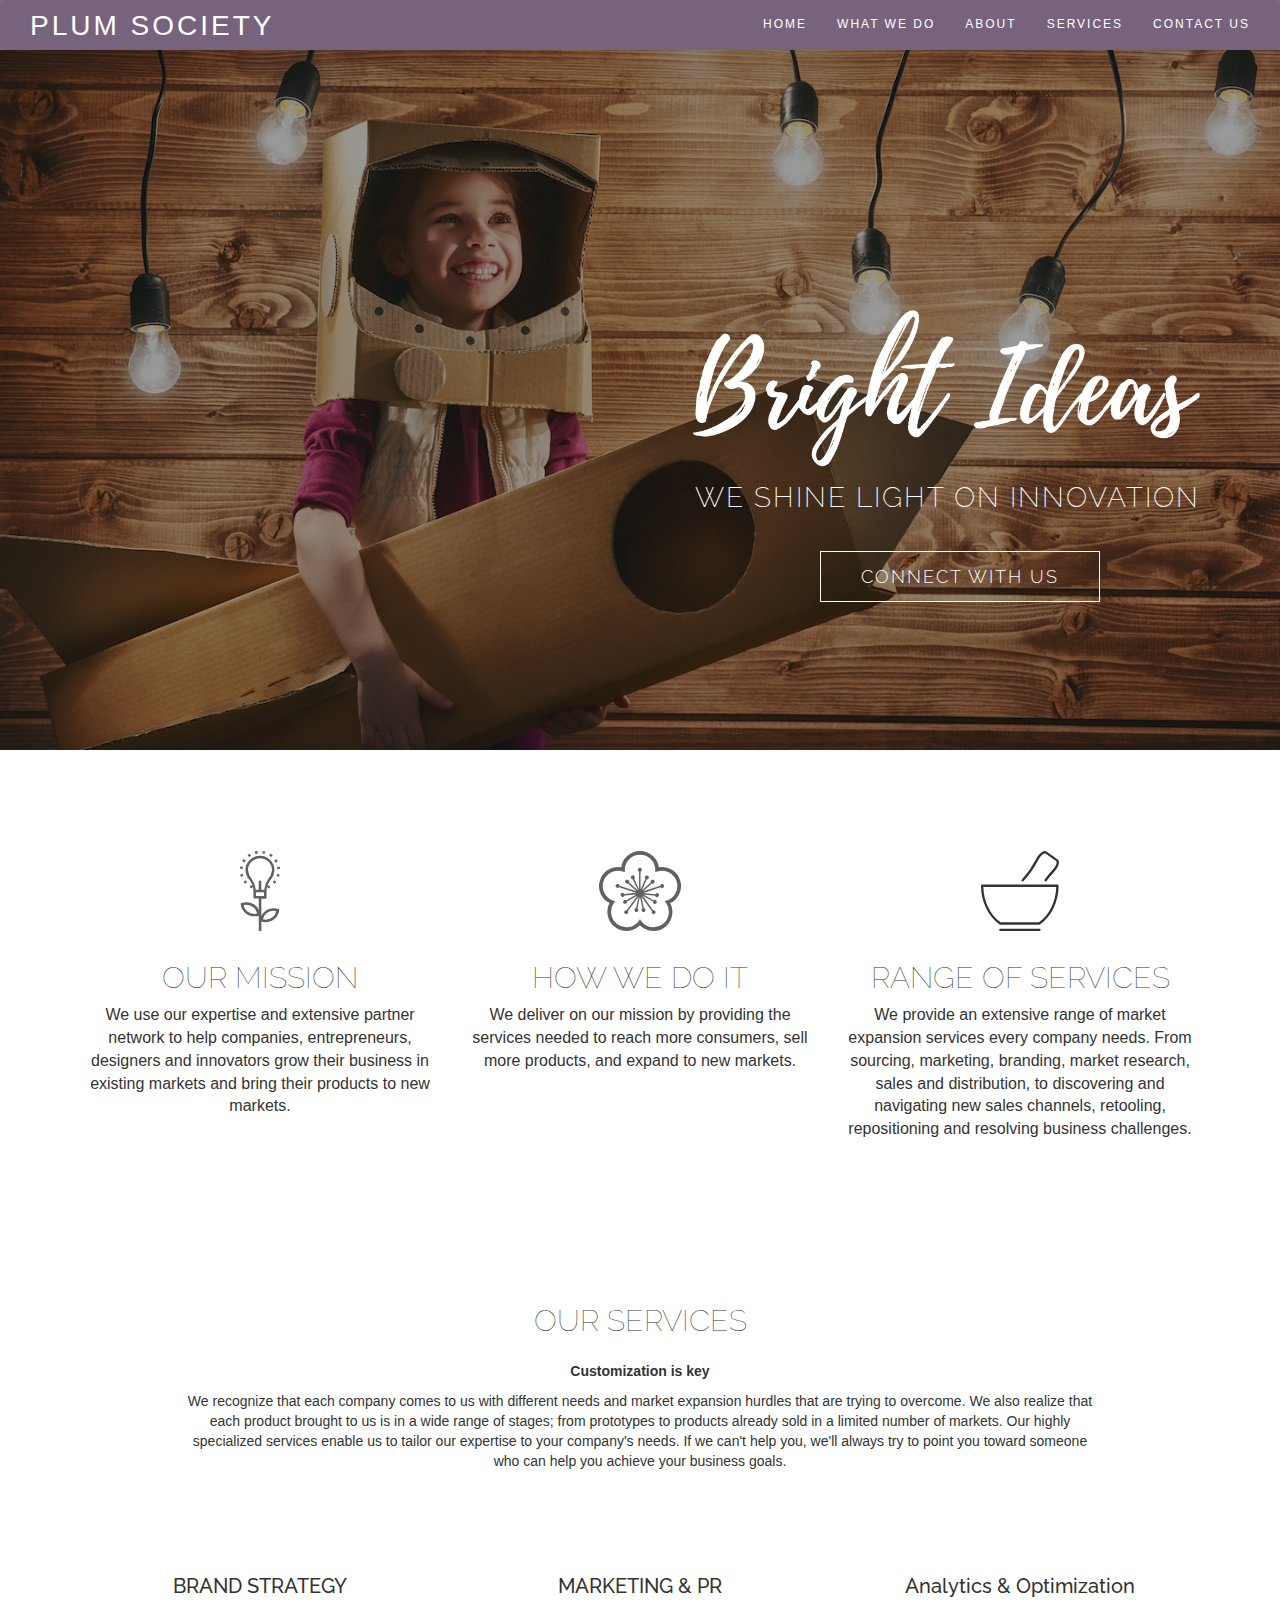
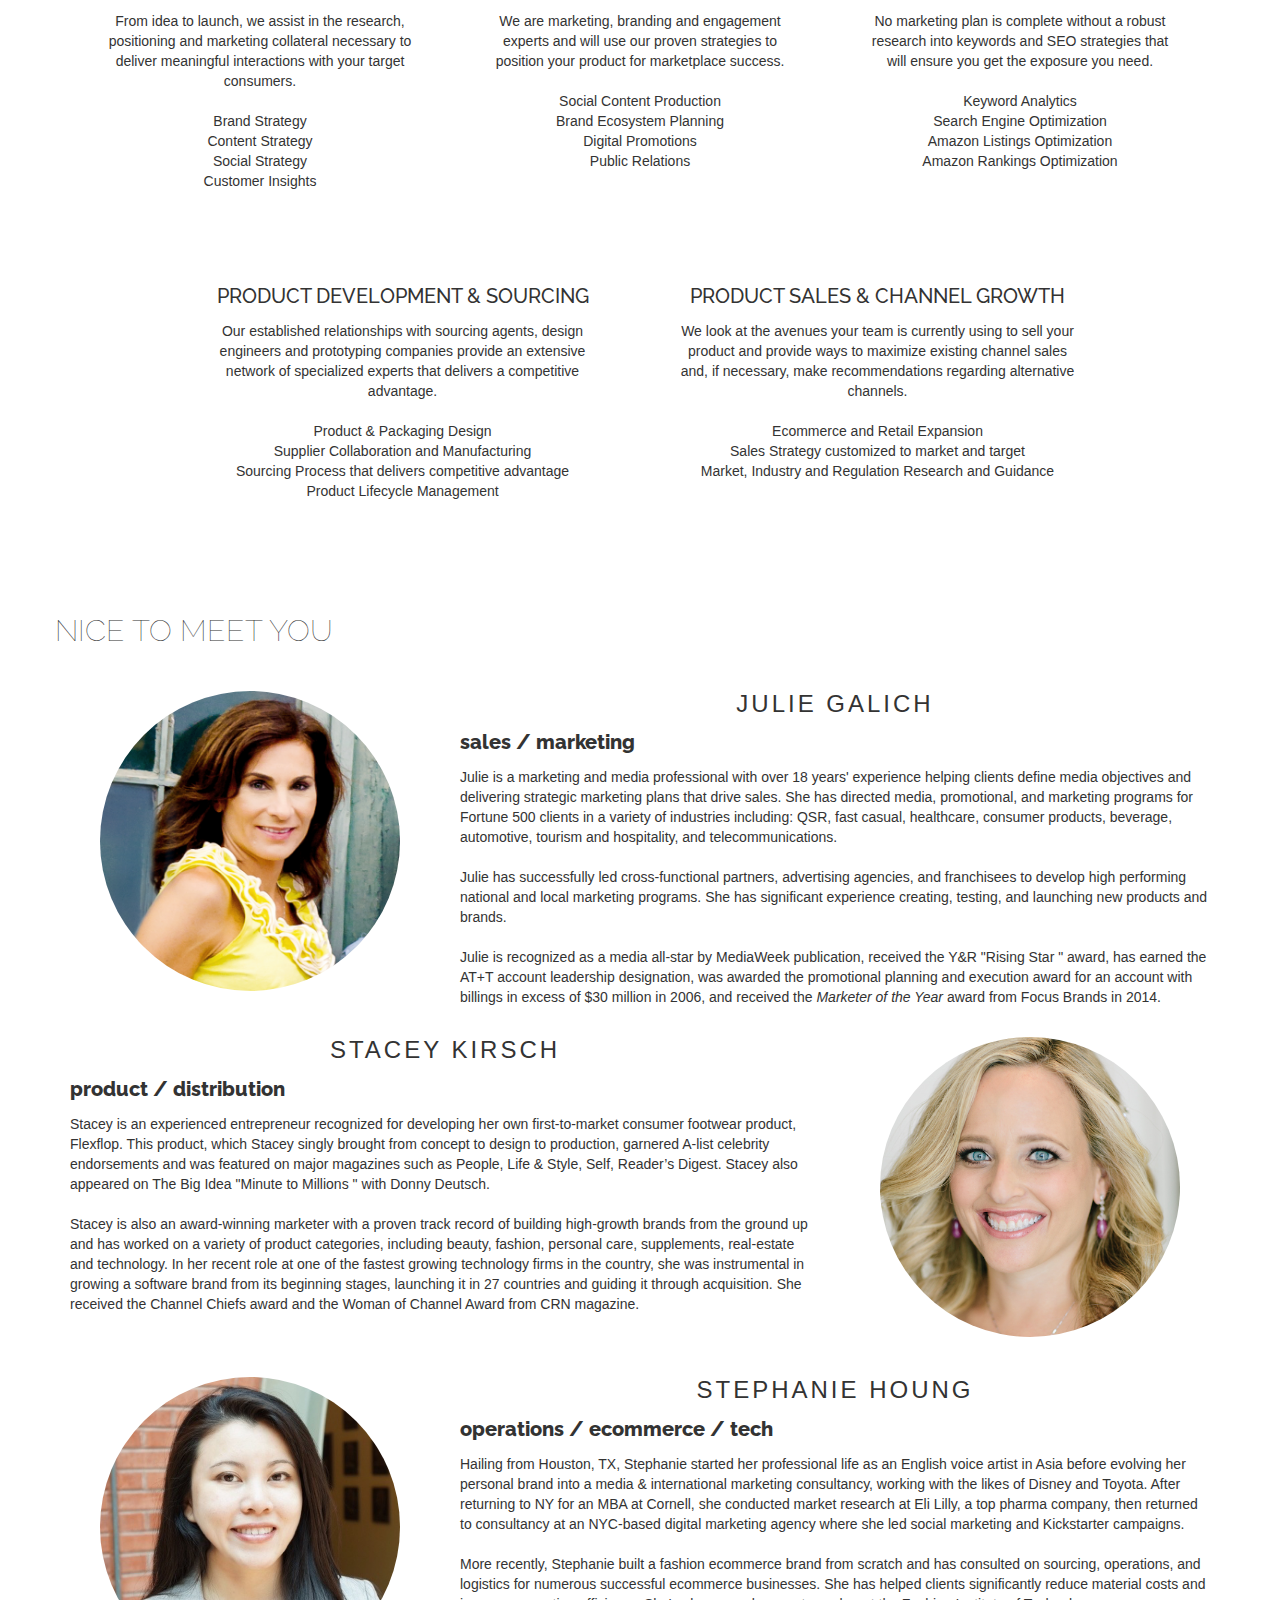
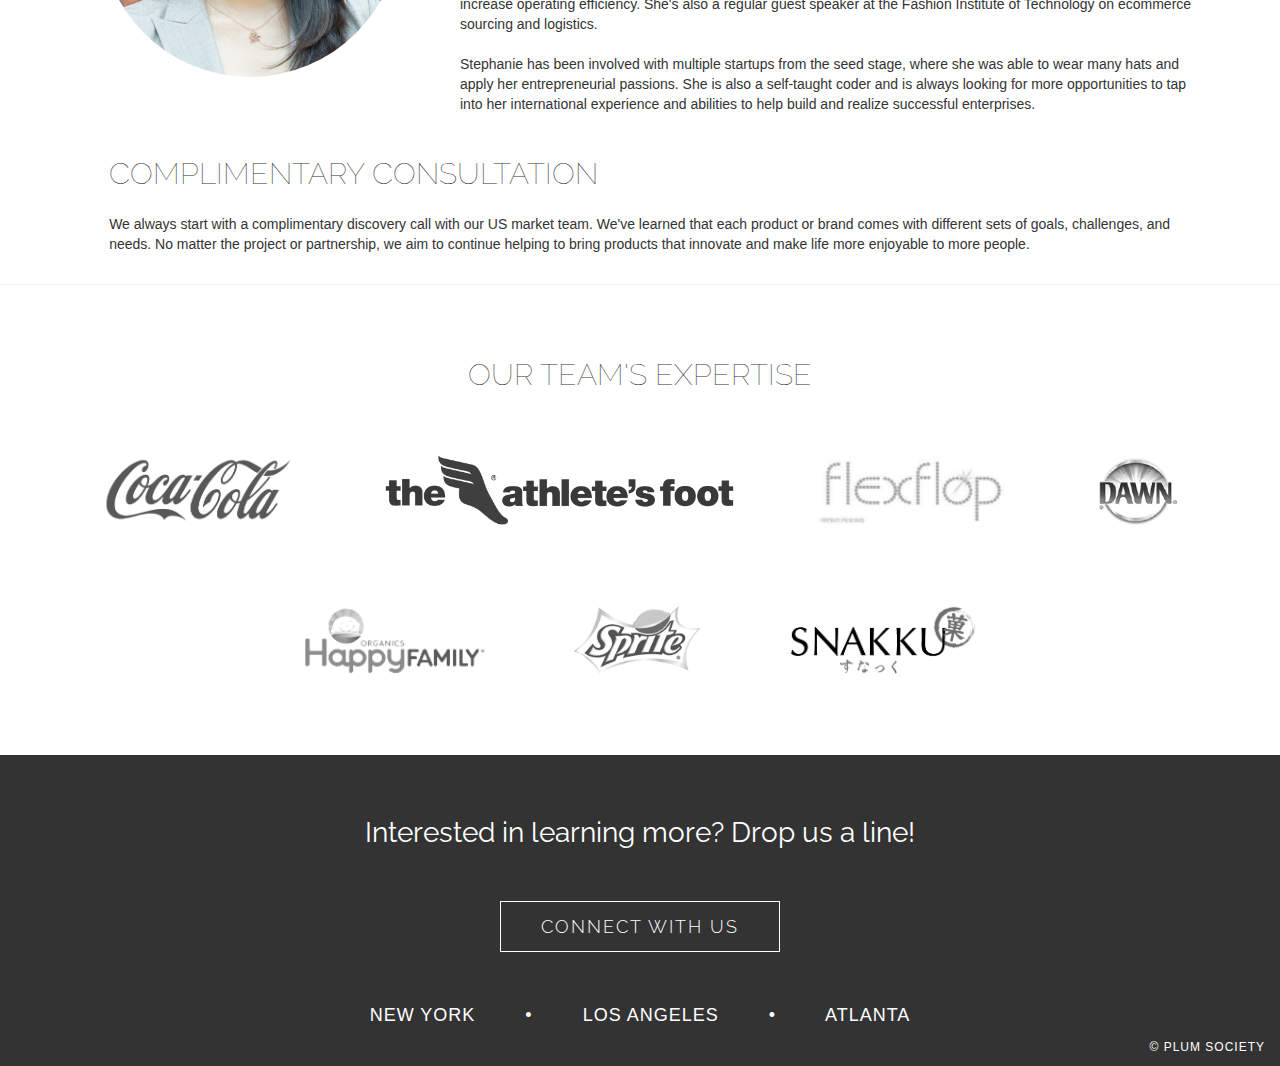
<file: index-new.html>
<!DOCTYPE html>
<html>

<head>
    <link rel='stylesheet' href='style.css' />
    <link href="https://fonts.googleapis.com/css?family=Raleway:100,300,400" rel="stylesheet">
    <link rel="stylesheet" href="https://maxcdn.bootstrapcdn.com/bootstrap/3.3.7/css/bootstrap.min.css">
    <script src="https://ajax.googleapis.com/ajax/libs/jquery/3.1.0/jquery.min.js"></script>
    <link href="https://maxcdn.bootstrapcdn.com/font-awesome/4.7.0/css/font-awesome.min.css" rel="stylesheet" integrity="sha384-wvfXpqpZZVQGK6TAh5PVlGOfQNHSoD2xbE+QkPxCAFlNEevoEH3Sl0sibVcOQVnN" crossorigin="anonymous">
    <script src="js/bootstrap.js"></script>
    <script src='https://code.jquery.com/jquery-3.1.1.js'></script>
    <script type='text/javascript' src="js/script.js"></script>
    <meta name="viewport" content="width=device-width, initial-scale=1.0">
    <title>Plum Society</title>
</head>

<body>

    <!-- BEGIN HEADER -->
    <nav class="navbar navbar-inverse" id="navbar">
        <div class="container-fluid">
            <!-- Brand and toggle get grouped for better mobile display -->
            <div class="navbar-header">
                <button type="button" class="navbar-toggle collapsed" data-toggle="collapse" data-target="#bs-example-navbar-collapse-1" aria-expanded="false">
                    <span class="icon-bar"></span>
                    <span class="icon-bar"></span>
                    <span class="icon-bar"></span>
                </button>
                <a class="navbar-brand" id="logo" href="#">PLUM SOCIETY</a>
            </div>

            <!-- Collect the nav links, forms, and other content for toggling -->
            <div class="collapse navbar-collapse" id="bs-example-navbar-collapse-1">

                <ul class="nav navbar-nav navbar-right">
                    <li><a href="#home"><span class="navbar-text-color">HOME</span></a></li>
                    <li><a href="#wedo"><span class="navbar-text-color">WHAT WE DO</span></a></li>
                    <li><a href="#about"><span class="navbar-text-color">ABOUT</span></a></li>
                    <li><a href="#services"><span class="navbar-text-color">SERVICES</span></a></li>
                    <li><a href="#contact"><span class="navbar-text-color">CONTACT US</span></a></li>

                </ul>
            </div>
            <!-- /.navbar-collapse -->
        </div>
        <!-- /.container-fluid -->
    </nav>
    <!-- END HEADER -->

    <!-- BEGIN JUMBO !-->
    <div class="jumbotron" id="home">
        <img src="images/bright_ideas.svg" alt="Bright Ideas">
        <p>WE SHINE LIGHT ON INNOVATION</p>
        <a class="connect" href="mailTo:stephanie@plumsociety.com">CONNECT WITH US</a>
    </div>

    <!-- END JUMBO !-->

    <!-- BEGIN WEDO !-->
    <div class="container text-center supporting" id="wedo">
        <div class="row">
            <div class="col-sm-offset-1 col-sm-10 col-xs-12">
                <!-- <h1>PLUM SOCIETY MISSION</h1>
                <p id="society">We use our expertise and extensive partner network to help companies, entrepreneurs, designers and innovators grow their business in existing markets and bring their products to new markets.</p> -->
            </div>
        </div>
        <div class="col-sm-4 col-xs-12">
            <img src="images/innovation.svg" alt="lightbulb">
            <h2>OUR MISSION</h2>
            <p>We use our expertise and extensive partner network to help companies, entrepreneurs, designers and innovators grow their business in existing markets and bring their products to new markets.</p>
        </div>
        <div class="col-sm-4 col-xs-12">
            <img src="images/plum.svg" alt="plum">
            <h2>HOW WE DO IT</h2>
            <p> We deliver on our mission by providing the services needed to reach more consumers, sell more products, and expand to new markets.</p>
        </div>
        <div class="col-sm-4 col-xs-12">
            <img src="images/why.svg" alt="pestle">
            <h2>RANGE OF SERVICES</h2>
            <p>We provide an extensive range of market expansion services every company needs. From sourcing, marketing, branding, market research, sales and distribution, to discovering and navigating new sales channels, retooling, repositioning and resolving business challenges.</p>
        </div>
    </div>
    <!-- END WEDO !-->

    <!-- BEGIN SERVICES !-->
    <div class="container text-center services" id="services">
        <div class="row">
            <div class="col-sm-offset-1 col-sm-10 col-xs-12">
                <h1>OUR SERVICES</h1>
                <p>
                    <strong>Customization is key</strong></p>
                <p>We recognize that each company comes to us with different needs and market expansion hurdles that are trying to overcome. We also realize that each product brought to us is in a wide range of stages; from prototypes to products already sold in a limited number of markets. Our highly specialized services enable us to tailor our expertise to your company's needs. If we can't help you, we'll always try to point you toward someone who can help you achieve your business goals.</p>
            </div>
        </div>
        <div class="row">
            <div class="col col-sm-4 col-xs-12">
                <h6>BRAND STRATEGY</h6>
                <p>From idea to launch, we assist in the research, positioning and marketing collateral necessary to deliver meaningful interactions with your target consumers.
                    <br>
                    <br> Brand Strategy
                    <br> Content Strategy
                    <br> Social Strategy
                    <br> Customer Insights</p>
            </div>
            <div class="col col-sm-4 col-xs-12">
                <h6>MARKETING & PR</h6>
                <p>We are marketing, branding and engagement experts and will use our proven strategies to position your product for marketplace success.
                    <br>
                    <br>Social Content Production
                    <br> Brand Ecosystem Planning
                    <br> Digital Promotions
                    <br> Public Relations
                </p>
            </div>
            <div class="col col-sm-4 col-xs-12">
                <h6>Analytics & Optimization</h6>
                <p> No marketing plan is complete without a robust research into keywords and SEO strategies that will ensure you get the exposure you need.
                    <br>
                    <br>Keyword Analytics
                    <br> Search Engine Optimization
                    <br> Amazon Listings Optimization
                    <br> Amazon Rankings Optimization</p>
            </div>
        </div>
        <div class="row">
            <div class="col col-sm-offset-1 col-sm-5 col-xs-12">
                <h6>PRODUCT DEVELOPMENT & SOURCING</h6>
                <p> Our established relationships with sourcing agents, design engineers and prototyping companies provide an extensive network of specialized experts that delivers a competitive advantage.
                    <br>
                    <br>Product & Packaging Design
                    <br>Supplier Collaboration and Manufacturing
                    <br> Sourcing Process that delivers competitive advantage
                    <br> Product Lifecycle Management
                </p>
            </div>
            <div class="col col-sm-5 col-xs-12">
                <h6>PRODUCT SALES & CHANNEL GROWTH</h6>
                <p>We look at the avenues your team is currently using to sell your product and provide ways to maximize existing channel sales and, if necessary, make recommendations regarding alternative channels.
                    <br>
                    <br>Ecommerce and Retail Expansion
                    <br> Sales Strategy customized to market and target
                    <br> Market, Industry and Regulation Research and Guidance
                </p>
            </div>
        </div>
    </div>

    <!-- END SERVICES !-->

    <!-- BEGIN MAIN !-->
    <div class="container about about-container" id="about">
        <div class="row">
            <h1>NICE TO MEET YOU</h1>
        </div>
        <div class="row " id="julie">
            <div class="col-lg-4 col-md-5 col-sm-5 col-xs-12">
                <div class="image-wrapper">
                    <span class="image-overlay">
                          <span class="content">❝ I find the fun in looking at everyday consumer items from a different angle and love to learn from conversing with people. I'm passionate about figuring out what motivates consumers to seek, purchase and become raving fans of brands and products. ❞</span>
                    </span>
                    <img src="images/julie.png" alt="Julie">
                </div>
            </div>
            <div class="col-lg-8 col-md-7 col-sm-7 col-xs-12">
                <h3>JULIE GALICH</h3>
                <h4>sales / marketing</h4>
                <p>Julie is a marketing and media professional with over 18 years' experience helping clients define media objectives and delivering strategic marketing plans that drive sales. She has directed media, promotional, and marketing programs for Fortune 500 clients in a variety of industries including: QSR, fast casual, healthcare, consumer products, beverage, automotive, tourism and hospitality, and telecommunications.
                    <br>
                    <br>Julie has successfully led cross-functional partners, advertising agencies, and franchisees to develop high performing national and local marketing programs. She has significant experience creating, testing, and launching new products and brands.
                    <br>
                    <br>Julie is recognized as a media all-star by MediaWeek publication, received the Y&R "Rising Star " award, has earned the AT+T account leadership designation, was awarded the promotional planning and execution award for an account with billings in excess of $30 million in 2006, and received the <em>Marketer of the Year</em> award from Focus Brands in 2014.
                </p>
            </div>
        </div>
        <div class="row " id="stacey">
            <div class="col-lg-4 col-md-5 col-sm-5 col-xs-12 pull-right ">
                <div class="image-wrapper">
                    <span class="image-overlay">
                              <span class="content">❝ I launched a startup before it was cool because you get to be creative every day. I am passionate about bringing new ideas to market and blazing a path with great products. ❞</span>
                    </span>
                    <img src="images/stacey.png" alt="Stacey">
                </div>
            </div>
            <div class="col-lg-8 col-md-7 col-sm-7 col-xs-12 pull-left">
                <h3>STACEY KIRSCH</h3>
                <h4>product / distribution</h4>
                <p>Stacey is an experienced entrepreneur recognized for developing her own first-to-market consumer footwear product, Flexflop. This product, which Stacey singly brought from concept to design to production, garnered A-list celebrity endorsements and was featured on major magazines such as People, Life & Style, Self, Reader’s Digest. Stacey also appeared on The Big Idea "Minute to Millions " with Donny Deutsch.
                    <br>
                    <br> Stacey is also an award-winning marketer with a proven track record of building high-growth brands from the ground up and has worked on a variety of product categories, including beauty, fashion, personal care, supplements, real-estate and technology. In her recent role at one of the fastest growing technology firms in the country, she was instrumental in growing a software brand from its beginning stages, launching it in 27 countries and guiding it through acquisition. She received the Channel Chiefs award and the Woman of Channel Award from CRN magazine.
                </p>
            </div>
        </div>


        <div class="row " id="steph">
            <div class="col-lg-4 col-md-5 col-sm-5 col-xs-12">
                <div class="image-wrapper">
                    <span class="image-overlay">
                      <span class="content ">❝ I like to think of myself as a builder at heart. I always get excited about the opportunity to build something from the ground up, working on all aspects of a business, and  getting my hands dirty. I'm most inspired and energized by great innovation and style. ❞</span>
                    </span>
                    <img src="images/stephanie.png" alt="Stephanie">
                </div>
            </div>
            <div class="col-lg-8 col-md-7 col-sm-7 col-xs-12">
                <h3>STEPHANIE HOUNG</h3>
                <h4>operations / ecommerce / tech</h4>
                <p>Hailing from Houston, TX, Stephanie started her professional life as an English voice artist in Asia before evolving her personal brand into a media & international marketing consultancy, working with the likes of Disney and Toyota. After returning to NY for an MBA at Cornell, she conducted market research at Eli Lilly, a top pharma company, then returned to consultancy at an NYC-based digital marketing agency where she led social marketing and Kickstarter campaigns.
                    <!--cross-functional teams and client engagements-->
                    <br>
                    <br>More recently, Stephanie built a fashion ecommerce brand from scratch and has consulted on sourcing, operations, and logistics for numerous successful ecommerce businesses. She has helped clients significantly reduce material costs and increase operating efficiency. She's also a regular guest speaker at the Fashion Institute of Technology on ecommerce sourcing and logistics.
                    <!-- She has helped clients reduced material costs by over 40% and increased efficiency by hundreds of hours. -->
                    <br>
                    <br>
                    <!--The range of experience from the divergent paths Stephanie has taken eventually culminated into her getting-->Stephanie has been involved with multiple startups from the seed stage, where she was able to wear many hats and apply her entrepreneurial passions. She is also a self-taught coder and is always looking for more opportunities to tap into her international experience and abilities to help build and realize successful enterprises.
                </p>
            </div>
        </div>
    </div>
    <!-- END MAIN !-->

    <!-- BEGIN CONSULTATION !-->

    <div class="row">
        <div class="col col-sm-offset-1 col-sm-10 col-xs-12">
            <h1>COMPLIMENTARY CONSULTATION</h1>
            <p id="consultation">
                <p> We always start with a complimentary discovery call with our US market team. We've learned that each product or brand comes with different sets of goals, challenges, and needs. No matter the project or partnership, we aim to continue helping to bring products that innovate and make life more enjoyable to more people.</p>
        </div>
    </div>

    <!-- END CONSULTATION !-->

    <hr>

    <!-- BEGIN VALIDATION -->
    <div class="container validation validation-container" id="validation">
        <div class="row">
            <h1>OUR TEAM'S EXPERTISE</h1>
        </div>
        <div class="row">
            <img src="images/cocacola.png">
            <img src="images/athletes.png">
            <img src="images/flexflop.png">
            <img src="images/dawn.png">
            <img src="images/happybaby.png">
            <img src="images/sprite.png">
            <img src="images/snakku.png">
        </div>
    </div>
    <!-- END VALIDATION -->

    <!-- BEGIN FOOTER !-->
    <div class="container footer footer-container">
        <h2 id="contact">Interested in learning more? Drop us a line!</h2>
        <a class="connect" href="mailTo:hello@plumsociety.com">CONNECT WITH US</a>
        <!--<form action="#">
            <input type="text" required placeholder="Name">
            <input type="email" required placeholder="Email">
            <input type="long-text" required placeholder="Type your message here...">
            <button type="submit">Submit</button>
        </form> -->
        <!-- BEGIN NEW FOOTER FORM
        <form>
            <input class="form-control" type="text" placeholder="Full Name" required>
            <input class="form-control" type="email" placeholder="example@email.com" required>
            <input class="form-control" type="text" placeholder="Type your message here" required>
            <button class="btn btn-primary" type="submit"><i class="fa fa-paper-plane"></i> Submit</button>
        </form>-->
        <p>New York &emsp;&emsp; &bull; &emsp;&emsp; Los Angeles &emsp;&emsp; &bull; &emsp;&emsp; Atlanta</p>
        <p id="copyright">&copy; PLUM SOCIETY</p>
    </div>
    <!-- END FOOTER !-->


</body>

</html>
</file>
<file: style.css>
html,
body {
    margin: 0;
    padding: 0;
}


/* Font Settings */

h1 {
    font: 100 30px/2 'Raleway', sans-serif !important;
    color: #333;
}

h2 {
    font-weight: 100 !important;
    font-family: 'Raleway', sans-serif !important;
}

h3 {
    width: 100%;
    color: #333;
    text-align: center;
    letter-spacing: 3px;
    font-weight: 100;
    font-size: 50px;
}

h4 {
    width: 100%;
    color: #333;
    text-align: center;
    font: 800 20px/1.5 'Raleway', sans-serif !important;
}

h5 {
    letter-spacing: 2px;
    font: 300 40px/1.5 'Helvetica', sans-serif !important;
}

h6 {
    letter-spacing: px;
    font: 500 20px/1.5 'Raleway', sans-serif !important;
}


/* HEADER BOOTSTRAP */

.container-fluid {
    background-color: rgba(124, 103, 132, .95);
}

#logo {
    font: 100 2em/.8 'HelveticaNeue-Ultra-Light', 'Helvetica Neue Ultra Light', 'Helvetica Neue', 'Helvetica', sans-serif;
    letter-spacing: 3px;
    margin: auto;
    color: #fff;
}

.navbar {
    border: none !important;
    border-radius: 0;
}

.navbar-default {
    opacity: .6;
}

.navbar-default .navbar-brand {
    color: #fff;
    font-weight: 100;
}

.navbar-text-color {
    color: #fff;
    font: 200 1.2em/.8 'HelveticaNeue-Ultra-Light', 'Helvetica Neue Ultra Light', 'Helvetica Neue', 'Helvetica', sans-serif;
    letter-spacing: 2px;
}

.navbar-inverse .navbar-collapse,
.navbar-inverse .navbar-form {
    border: none !important;
    font-size: 10px;
}

.navbar-inverse .navbar-toggle:focus,
.navbar-inverse .navbar-toggle:hover {
    background-color: #9c8ca1 !important;
}

.navbar-inverse .navbar-nav>li>a {
    color: #9d9d9d;
    padding: auto;
    margin: auto;
    text-align: center;
}

.navbar-inverse .navbar-nav>li>a:hover {
    background-color: #9c8ca1 !important;
}

.navbar-inverse .navbar-toggle {
    border-color: #9c8ca1 !important;
}


/* END HEADER BOOTSTRAP */


/*----------------------------------------------
CSS Settings For Jumbotron
------------------------------------------------*/

.jumbotron {
    position: relative;
    padding: 0 !important;
    background-image: linear-gradient(rgba(0, 0, 0, .4), rgba(0, 0, 0, .4)), url(images/cover.jpg);
    background-size: cover;
    background-position: center bottom;
    color: #fff;
    height: 430px;
    color: #fff !important;
    text-align: right;
    margin-top: -20px;
}

.jumbotron img {
    position: relative;
    height: 65px;
    margin-top: 220px;
    margin-right: 40px;
}

.jumbotron p {
    position: relative;
    font: 200 8px/2 'Raleway', sans-serif !important;
    letter-spacing: 2.8px;
    text-align: right;
    margin-right: 40px;
}

.connect {
    position: relative;
    border: 1px solid #fff;
    padding: 6px 20px;
    color: #fff;
    font: 300 7px/1 'Raleway', sans-serif;
    line-height: 3;
    color: #fff;
    text-decoration: none;
    letter-spacing: 2px;
}

.jumbotron .connect {
    margin-right: 70px;
}

.connect:hover {
    background-color: rgba(124, 103, 132, .6) !important;
    !important;
    text-decoration: none !important;
    color: #fff;
    border: 1px solid #fff;
}


/*----------------------------------------------
CSS Settings For Wedo Section
------------------------------------------------*/

.supporting {
    height: auto;
    margin-bottom: 40px;
    padding-top: 30px;
}

.supporting img {
    margin: 40px 30px 10px 30px;
    height: 80px;
}

.main h1 {
    color: #fff;
}


/*----------------------------------------------
CSS Settings For About Section
------------------------------------------------*/

.main-container {
    height: auto;
    width: auto !important;
    background-image: linear-gradient(rgba(124, 103, 132, .8), rgba(124, 103, 132, .8)), url("images/main.jpg");
    background-position: center;
    background-size: cover;
    margin: 0;
}

.main .row {
    position: relative;
    margin: 40px 0;
    text-align: center;
}


/* Overlay Hover */

.image-wrapper {
    position: relative;
    z-index: 1;
    overflow: hidden;
    margin: 20px auto;
    width: 300px;
    height: 300px;
    border-radius: 100%;
    cursor: pointer;
}

.image-wrapper img {
    height: 100%;
}

.image-wrapper .image-overlay {
    position: absolute;
    top: 0;
    right: 0;
    bottom: 0;
    left: 0;
    padding: 20px 40px;
    background-color: rgba(39, 24, 38, .8);
    color: #fff;
    opacity: 0;
    transition: all .5s ease-in-out;
}

.image-wrapper:hover .image-overlay {
    opacity: 1;
}

.image-wrapper .image-overlay .content {
    position: absolute;
    top: 24%;
    left: 10%;
    width: 80%;
    font: 500 15px/1.2 'Helvetica', sans-serif;
}

.main p {
    color: #fff;
    text-align: justify;
}


/*----------------------------------------------
CSS Settings For Services Section
------------------------------------------------*/

.services h1,
h6 {
    color: #333;
}

.services .row p {
    text-align: center;
    color: #333;
}

.services .row {
    margin: 80px 0;
}

.services .row .col p {
    margin: 0 20px;
}


/*----------------------------------------------
CSS Settings For Validation Section
------------------------------------------------*/

.validation {
    text-align: center;
    margin: 40px;
}

.validation img {
    height: 50px;
    margin: 20px;
}


/*----------------------------------------------
CSS Settings For Footer Section
------------------------------------------------*/

.footer {
    height: auto;
    background-color: #333;
    text-align: center;
}

.footer-container {
    width: 100% !important;
    margin: 0 !important;
}

.footer h2 {
    padding: 10px 50px;
    color: #fff !important;
    text-transform: none;
    font: 400 18px/1.3 'Raleway', sans-serif !important;
}


/*
#sa_contactdiv {
margin: 30px 500px;
text-align: left;
color: #fff;
}

input, textarea {
width: 450px;
margin: 5px 0 !important;
line-height: 1.6 !important;
background-color: #3c3c3c;
border: 2px solid #7C6784;
}

#form-btn {
position: relative;
text-align: center;
padding: 10px 30px;
background-color: #7C6784;
border: none; 
margin: 0 130px !important;
width: 200px !important;
font-weight: 500;
}

#form-btn:hover {
background-color: #b0acaa !important;
}
*/

.footer p {
    margin-top: 40px;
    color: #fff;
    text-align: center;
    text-transform: uppercase;
    font-size: 12px;
}

#copyright {
    margin-top: 10px;
    text-align: right;
}

@media (min-width: 480px) and (max-width: 767px) {
    .jumbotron img {
        height: 85px;
        margin-right: 60px;
        margin-top: 180px;
    }
    .jumbotron p {
        font-size: 12px !important;
        margin-right: 60px;
    }
    .jumbotron .connect {
        margin-right: 110px !important;
    }
    .validation img {
        height: 50px;
        margin: 30px;
    }
    .connect {
        font-size: 10px;
    }
    .footer h2 {
        font-size: 20px !important;
    }
    .footer p {
        font-size: 15px;
        font-weight: 300;
    }
    #copyright {
        font-size: 12px;
    }
    .services .row {
        margin: 0;
    }
    .services .row .col {
        margin: 20px 0;
    }
    .services .row .col h6 {
        margin: 10px 60px;
    }
}

@media (min-width: 768px) and (max-width: 969px) {
    .jumbotron {
        height: 550px;
    }
    .jumbotron img {
        height: 100px;
        margin-right: 90px;
        margin-top: 240px;
    }
    .jumbotron p {
        font-size: 15px !important;
        margin-right: 90px;
    }
    .jumbotron .connect {
        margin-right: 150px !important;
    }
    .supporting p {
        text-align: center;
    }
    .main .row {
        margin: 40px 0;
    }
    .main h3,
    h4,
    p {
        text-align: left;
        margin-left: 10px;
    }
    .main p {
        margin-left: 10px;
        padding: 0;
        font-size: 14px;
        font-weight: 400;
        text-align: justify;
        letter-spacing: .px;
    }
    .validation img {
        height: 50px;
        margin: 30px;
    }
    .footer h2 {
        font-size: 22px !important;
        margin: 30px auto;
    }
    .connect {
        font-size: 12px;
    }
    .footer p {
        font-size: 14px;
        font-weight: 300;
        letter-spacing: 1px;
    }
    #copyright {
        font-size: 12px;
    }
}

@media (min-width: 970px) and (max-width: 1179px) {
    .jumbotron {
        height: 680px;
    }
    .jumbotron img {
        height: 120px;
        margin-top: 300px;
        margin-right: 100px;
    }
    .jumbotron p {
        font-size: 19px !important;
        margin-right: 100px;
    }
    .jumbotron .connect {
        margin-right: 190px !important;
        line-height: 4;
    }
    .supporting p {
        font-size: 16px;
        text-align: center;
    }
    .main .row {
        margin: 60px 15px;
    }
    .main h3,
    h4,
    p {
        text-align: left;
        margin: auto;
    }
    .main p {
        margin: auto;
        padding: 0;
        font-size: 16px;
        font-weight: 400;
        text-align: justify;
        letter-spacing: .px;
    }
    .validation img {
        height: 70px;
        margin: 40px;
    }
    .footer h2 {
        font-size: 28px !important;
        margin: 60px auto 50px auto;
    }
    .connect {
        font-size: 12px;
        padding: 13px 35px;
    }
    .footer p {
        font-size: 18px;
        font-weight: 300;
        letter-spacing: 1px;
    }
    #copyright {
        font-size: 16px;
    }
}

@media (min-width: 1180px) and (max-width: 1359px) {
    .jumbotron {
        height: 700px;
    }
    .jumbotron img {
        height: 160px;
        margin-top: 260px;
        margin-right: 80px;
    }
    .jumbotron p {
        font-size: 2em !important;
        margin-right: 80px;
        letter-spacing: 2px;
    }
    .jumbotron .connect {
        margin-right: 180px !important;
    }
    .supporting p {
        font-size: 16px;
        text-align: center;
    }
    .main .row {
        margin: 90px;
    }
    .main h3,
    h4,
    p {
        text-align: left;
        margin: auto;
    }
    .main p {
        margin: auto;
        padding: 0;
        font-size: 16px;
        font-weight: 400;
        text-align: justify;
        letter-spacing: .px;
    }
    .validation img {
        height: 70px;
        margin: 40px;
    }
    .connect {
        font-size: 18px;
        padding: 14px 40px;
        line-height: 4;
    }
    .footer h2 {
        font-size: 28px !important;
        margin: 50px auto 30px auto;
    }
    .footer p {
        font-size: 18px;
        font-weight: 300;
        letter-spacing: 1px;
    }
    #copyright {
        font-size: 12px;
    }
}

@media (min-width: 1360px) {
    h1 {
        font-size: 40px !important;
    }
    p {
        font-size: 16px;
    }
    .navbar-text-color {
        font-size: 17px;
    }
    .jumbotron {
        height: 700px;
    }
    .jumbotron img {
        height: 150px;
        margin-right: 160px;
        margin-top: 230px;
    }
    .jumbotron p {
        font-size: 1.6em !important;
        margin-right: 160px;
        letter-spacing: 4px;
    }
    .connect {
        font-size: 16px !important;
        padding: 15px 50px;
        border: 1px solid #fff;
    }
    .jumbotron .connect {
        margin-right: 260px;
        line-height: 6;
    }
    .supporting p {
        text-align: center;
    }
    .image-wrapper {
        position: relative;
        z-index: 1;
        overflow: hidden;
        margin: 0 10px;
        width: 360px;
        height: 360px;
        border-radius: 100%;
        cursor: pointer;
    }
    .image-wrapper .image-overlay .content {
        font-size: 18px;
        left: 15%;
        width: 70%;
    }
    .supporting h1,
    .main h1 {
        font-size: 50px !important;
    }
    .main .row {
        margin: 90px;
    }
    .main h3,
    h4,
    p {
        text-align: left;
        margin: auto 30px;
    }
    .main p {
        margin: auto 30px;
        padding: 0;
        font-weight: 400;
        text-align: justify;
        letter-spacing: .px;
    }
    .validation img {
        height: 60px;
        margin: 40px;
    }
    .footer h2 {
        font-size: 35px !important;
        margin: 50px;
    }
    .footer p {
        margin-top: 70px;
        font-size: 18px;
        font-weight: 200;
        letter-spacing: 1px;
    }
    #copyright {
        font-size: 15px;
    }
}

@media (min-width: 1450px) {
    .jumbotron {
        height: 900px;
    }
    .jumbotron img {
        margin-top: 380px;
    }
    .jumbotron img,
    .jumbotron p {
        margin-right: 200px;
    }
    .jumbotron .connect {
        margin-right: 330px;
    }
    .validation img {
        height: 80px;
        margin: 40px 50px;
    }
}
</file>
